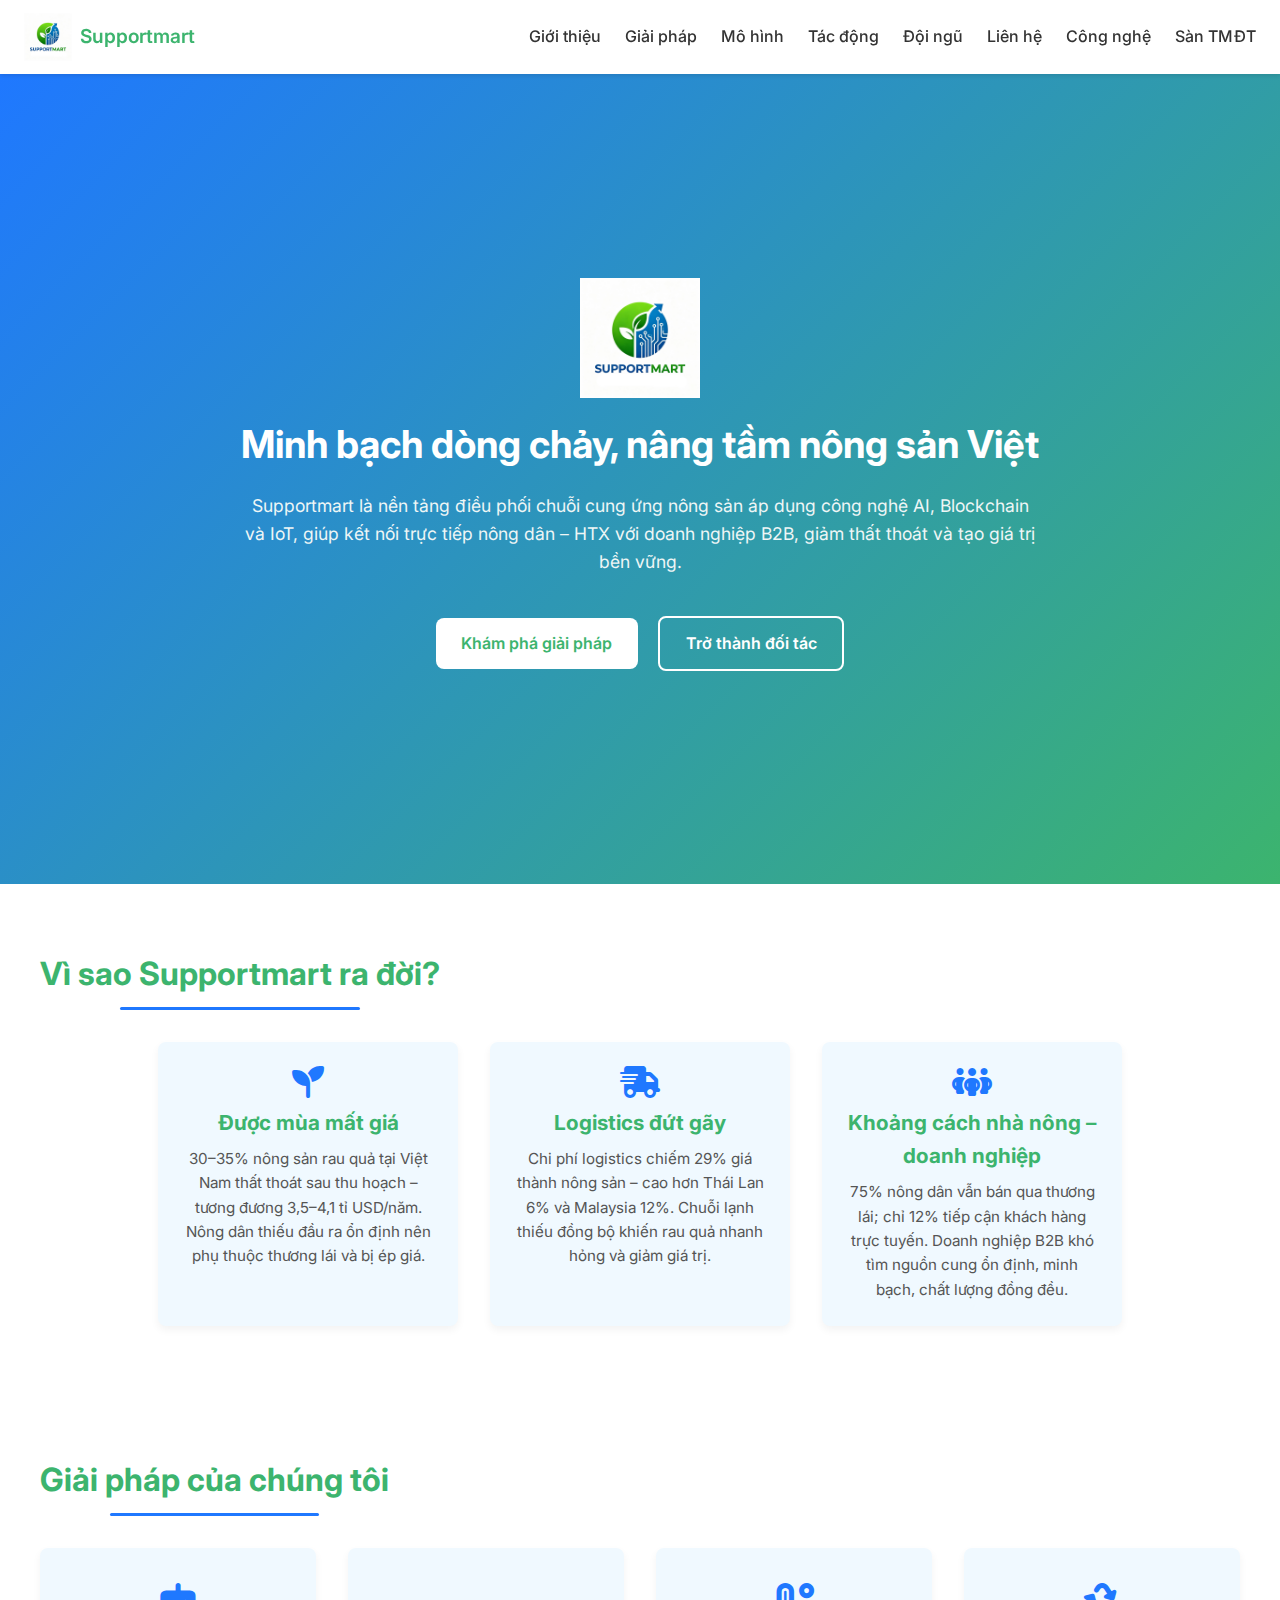
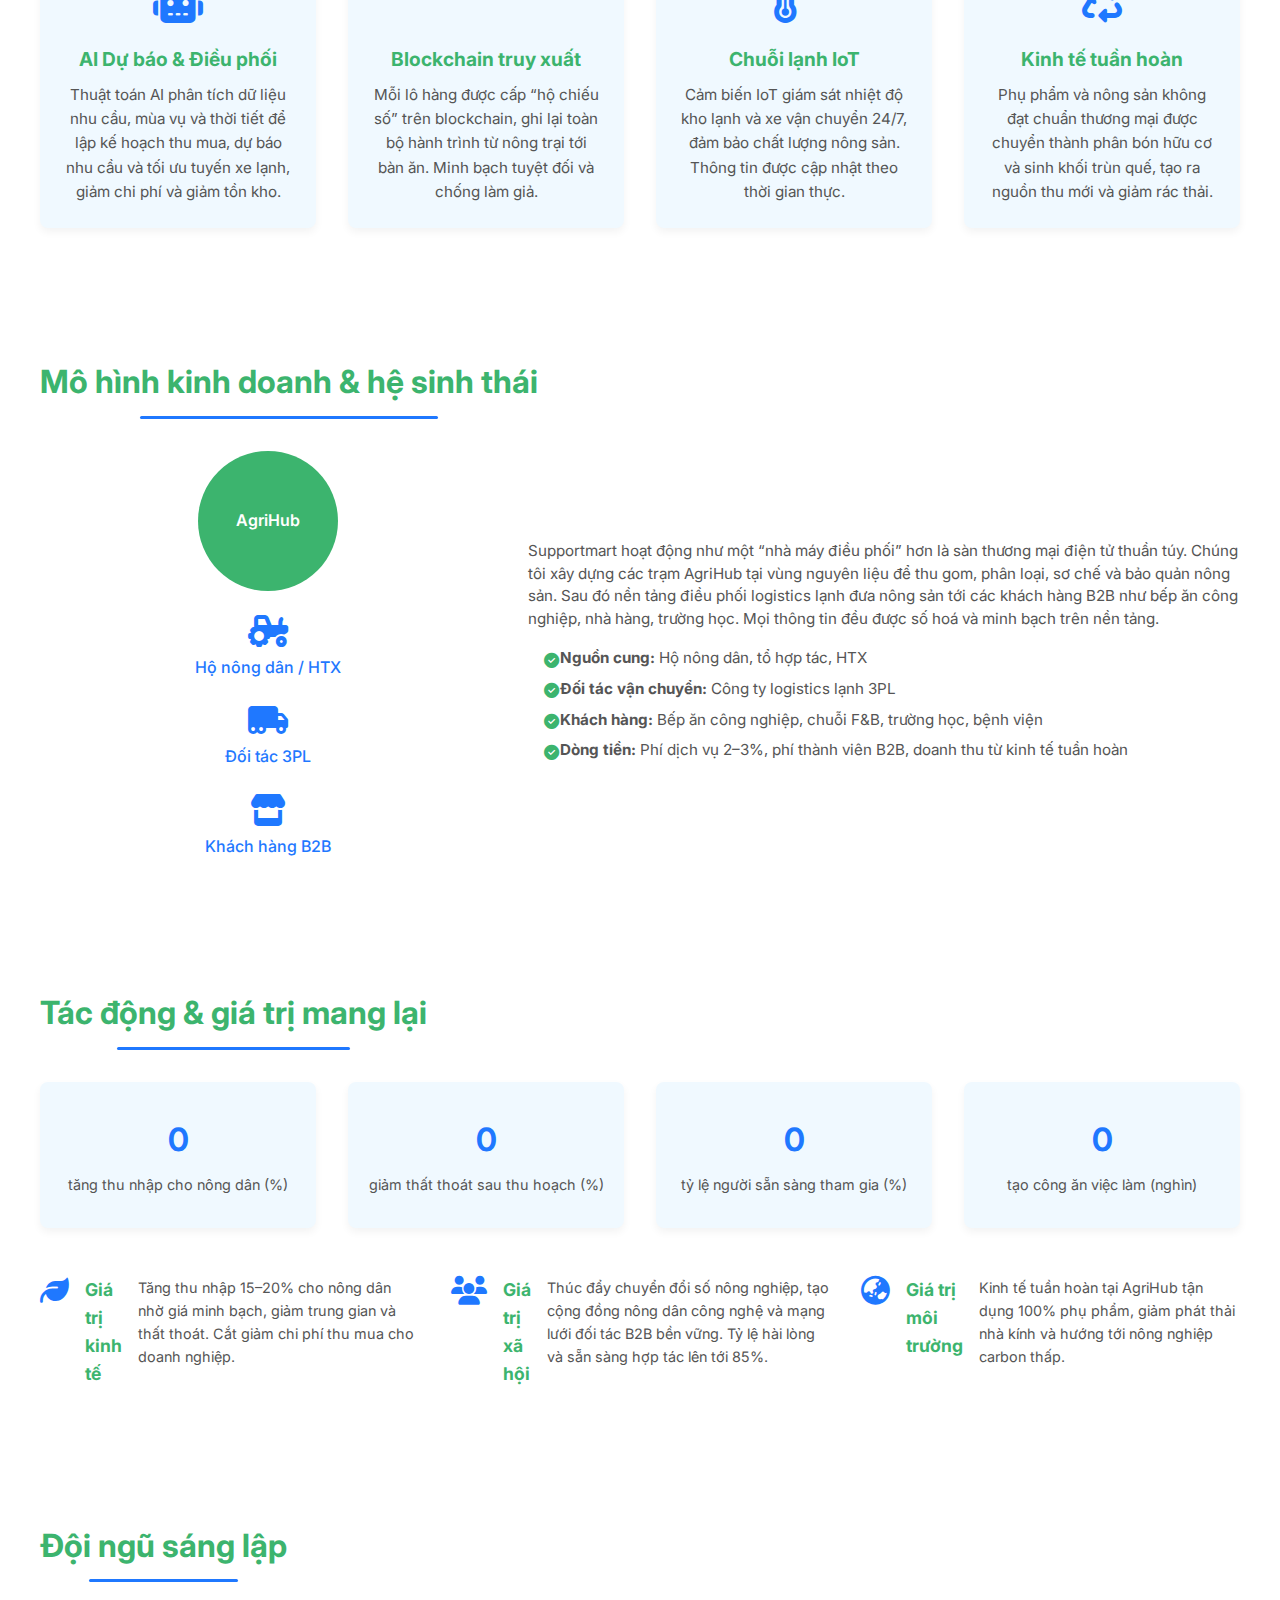
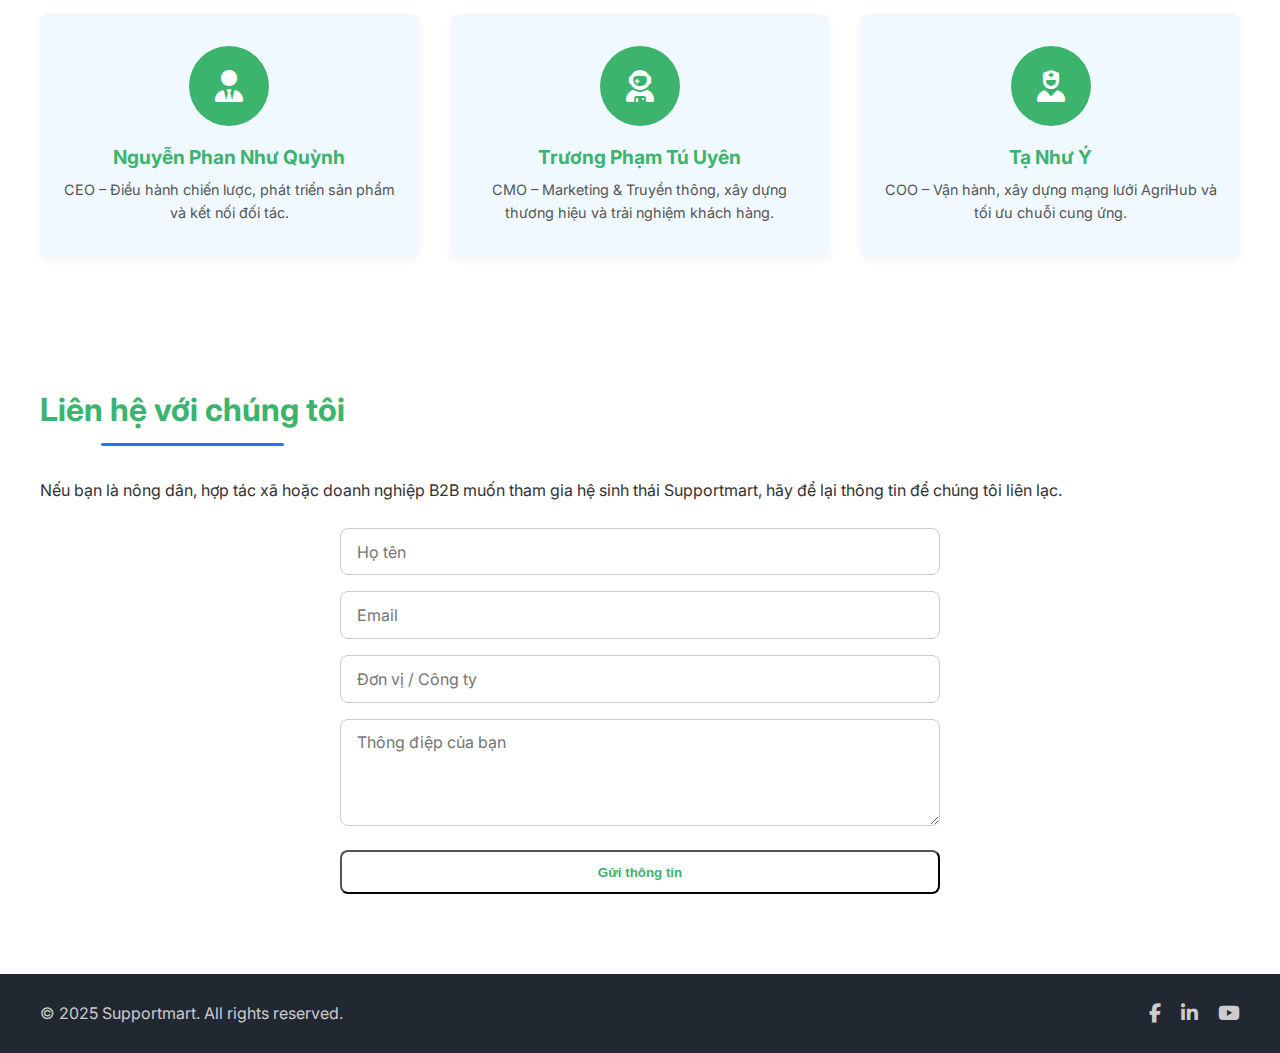
<file: index.html>
<!--
  Supportmart marketing website
  This single‑page site introduces the Supportmart project in Vietnamese, highlighting the
  problems it solves and the innovative solutions it offers to the agricultural supply chain.
  The design uses fresh greens and blues drawn from the project logo to evoke both nature and
  technology. A few simple JavaScript effects animate counters and provide a mobile friendly
  navigation menu.
-->
<!DOCTYPE html>
<html lang="vi">
<head>
  <meta charset="UTF-8">
  <meta name="viewport" content="width=device-width, initial-scale=1.0">
  <title>Supportmart – Chuỗi cung ứng nông sản thông minh</title>
  <!-- Google Fonts: Inter with Vietnamese subset for proper Unicode support -->
  <link href="https://fonts.googleapis.com/css2?family=Inter:wght@300;400;500;600;700&display=swap&subset=vietnamese" rel="stylesheet">
  <!-- Font Awesome for icons -->
  <link rel="stylesheet" href="https://cdnjs.cloudflare.com/ajax/libs/font-awesome/6.4.0/css/all.min.css">
  <!-- Main stylesheet -->
  <link rel="stylesheet" href="style.css">
</head>
<body>
  <!-- Navigation -->
  <header>
    <nav class="navbar">
      <div class="nav-brand">
        <a href="#home" class="nav-logo"><img src="logo.jpg" alt="Supportmart logo"></a>
        <span class="brand-name">Supportmart</span>
      </div>
      <ul class="nav-links">
        <li><a href="#about">Giới thiệu</a></li>
        <li><a href="#features">Giải pháp</a></li>
        <li><a href="#model">Mô hình</a></li>
        <li><a href="#impact">Tác động</a></li>
        <li><a href="#team">Đội ngũ</a></li>
        <li><a href="#contact">Liên hệ</a></li>
        <!-- Link to technology demo page -->
        <li><a href="technology.html">Công nghệ</a></li>
        <!-- Link to marketplace demo page -->
        <li><a href="marketplace.html">Sàn TMĐT</a></li>
      </ul>
      <button class="nav-toggle" aria-label="Mở menu" aria-expanded="false">
        <i class="fas fa-bars"></i>
      </button>
    </nav>
  </header>

  <!-- Hero Section -->
  <section id="home" class="hero">
    <div class="hero-content">
      <img class="hero-logo" src="logo.jpg" alt="Supportmart logo">
      <h1>Minh bạch dòng chảy, nâng tầm nông sản Việt</h1>
      <p>Supportmart là nền tảng điều phối chuỗi cung ứng nông sản áp dụng công nghệ AI, Blockchain và IoT, giúp kết nối trực tiếp nông dân – HTX với doanh nghiệp B2B, giảm thất thoát và tạo giá trị bền vững.</p>
      <div class="hero-actions">
        <a href="#features" class="btn btn-primary">Khám phá giải pháp</a>
        <a href="#contact" class="btn btn-secondary">Trở thành đối tác</a>
      </div>
    </div>
  </section>

  <!-- About Section -->
  <section id="about" class="about section">
    <div class="container">
      <h2 class="section-title">Vì sao Supportmart ra đời?</h2>
      <div class="about-grid">
        <div class="about-item">
          <i class="fa-solid fa-seedling fa-2x about-icon"></i>
          <h3>Được mùa mất giá</h3>
          <p>30–35% nông sản rau quả tại Việt Nam thất thoát sau thu hoạch – tương đương 3,5–4,1&nbsp;tỉ&nbsp;USD/năm. Nông dân thiếu đầu ra ổn định nên phụ thuộc thương lái và bị ép giá.</p>
        </div>
        <div class="about-item">
          <i class="fa-solid fa-truck-fast fa-2x about-icon"></i>
          <h3>Logistics đứt gãy</h3>
          <p>Chi phí logistics chiếm 29% giá thành nông sản – cao hơn Thái Lan 6% và Malaysia 12%. Chuỗi lạnh thiếu đồng bộ khiến rau quả nhanh hỏng và giảm giá trị.</p>
        </div>
        <div class="about-item">
          <i class="fa-solid fa-people-group fa-2x about-icon"></i>
          <h3>Khoảng cách nhà nông – doanh nghiệp</h3>
          <p>75% nông dân vẫn bán qua thương lái; chỉ 12% tiếp cận khách hàng trực tuyến. Doanh nghiệp B2B khó tìm nguồn cung ổn định, minh bạch, chất lượng đồng đều.</p>
        </div>
      </div>
    </div>
  </section>

  <!-- Features Section -->
  <section id="features" class="features section">
    <div class="container">
      <h2 class="section-title">Giải pháp của chúng tôi</h2>
      <div class="feature-grid">
        <div class="feature-card">
          <div class="feature-icon"><i class="fa-solid fa-robot"></i></div>
          <h3>AI Dự báo &amp; Điều phối</h3>
          <p>Thuật toán AI phân tích dữ liệu nhu cầu, mùa vụ và thời tiết để lập kế hoạch thu mua, dự báo nhu cầu và tối ưu tuyến xe lạnh, giảm chi phí và giảm tồn kho.</p>
        </div>
        <div class="feature-card">
          <div class="feature-icon"><i class="fa-solid fa-blockchain"></i></div>
          <h3>Blockchain truy xuất</h3>
          <p>Mỗi lô hàng được cấp “hộ chiếu số” trên blockchain, ghi lại toàn bộ hành trình từ nông trại tới bàn ăn. Minh bạch tuyệt đối và chống làm giả.</p>
        </div>
        <div class="feature-card">
          <div class="feature-icon"><i class="fa-solid fa-temperature-high"></i></div>
          <h3>Chuỗi lạnh IoT</h3>
          <p>Cảm biến IoT giám sát nhiệt độ kho lạnh và xe vận chuyển 24/7, đảm bảo chất lượng nông sản. Thông tin được cập nhật theo thời gian thực.</p>
        </div>
        <div class="feature-card">
          <div class="feature-icon"><i class="fa-solid fa-recycle"></i></div>
          <h3>Kinh tế tuần hoàn</h3>
          <p>Phụ phẩm và nông sản không đạt chuẩn thương mại được chuyển thành phân bón hữu cơ và sinh khối trùn quế, tạo ra nguồn thu mới và giảm rác thải.</p>
        </div>
      </div>
    </div>
  </section>

  <!-- Model Section -->
  <section id="model" class="model section">
    <div class="container">
      <h2 class="section-title">Mô hình kinh doanh &amp; hệ sinh thái</h2>
      <div class="model-content">
        <div class="model-diagram">
          <!-- Represent the hub‑and‑spoke model with simple boxes and arrows -->
          <div class="diagram-hub">AgriHub</div>
          <div class="diagram-spokes">
            <div class="diagram-spoke">
              <i class="fa-solid fa-tractor"></i>
              <span>Hộ nông dân / HTX</span>
            </div>
            <div class="diagram-spoke">
              <i class="fa-solid fa-truck-moving"></i>
              <span>Đối tác 3PL</span>
            </div>
            <div class="diagram-spoke">
              <i class="fa-solid fa-store"></i>
              <span>Khách hàng B2B</span>
            </div>
          </div>
        </div>
        <div class="model-text">
          <p>Supportmart hoạt động như một “nhà máy điều phối” hơn là sàn thương mại điện tử thuần túy. Chúng tôi xây dựng các trạm AgriHub tại vùng nguyên liệu để thu gom, phân loại, sơ chế và bảo quản nông sản. Sau đó nền tảng điều phối logistics lạnh đưa nông sản tới các khách hàng B2B như bếp ăn công nghiệp, nhà hàng, trường học. Mọi thông tin đều được số hoá và minh bạch trên nền tảng.</p>
          <ul>
            <li><strong>Nguồn cung:</strong> Hộ nông dân, tổ hợp tác, HTX</li>
            <li><strong>Đối tác vận chuyển:</strong> Công ty logistics lạnh 3PL</li>
            <li><strong>Khách hàng:</strong> Bếp ăn công nghiệp, chuỗi F&amp;B, trường học, bệnh viện</li>
            <li><strong>Dòng tiền:</strong> Phí dịch vụ 2–3%, phí thành viên B2B, doanh thu từ kinh tế tuần hoàn</li>
          </ul>
        </div>
      </div>
    </div>
  </section>

  <!-- Impact Section -->
  <section id="impact" class="impact section">
    <div class="container">
      <h2 class="section-title">Tác động &amp; giá trị mang lại</h2>
      <div class="impact-grid">
        <div class="impact-card">
          <h3 class="counter" data-target="20">0</h3>
          <p>tăng thu nhập cho nông dân (%)</p>
        </div>
        <div class="impact-card">
          <h3 class="counter" data-target="35">0</h3>
          <p>giảm thất thoát sau thu hoạch (%)</p>
        </div>
        <div class="impact-card">
          <h3 class="counter" data-target="90">0</h3>
          <p>tỷ lệ người sẵn sàng tham gia (%)</p>
        </div>
        <div class="impact-card">
          <h3 class="counter" data-target="10">0</h3>
          <p>tạo công ăn việc làm (nghìn)</p>
        </div>
      </div>
      <div class="impact-details">
        <div class="impact-item">
          <i class="fa-solid fa-leaf"></i>
          <h4>Giá trị kinh tế</h4>
          <p>Tăng thu nhập 15–20% cho nông dân nhờ giá minh bạch, giảm trung gian và thất thoát. Cắt giảm chi phí thu mua cho doanh nghiệp.</p>
        </div>
        <div class="impact-item">
          <i class="fa-solid fa-users"></i>
          <h4>Giá trị xã hội</h4>
          <p>Thúc đẩy chuyển đổi số nông nghiệp, tạo cộng đồng nông dân công nghệ và mạng lưới đối tác B2B bền vững. Tỷ lệ hài lòng và sẵn sàng hợp tác lên tới 85%.</p>
        </div>
        <div class="impact-item">
          <i class="fa-solid fa-earth-asia"></i>
          <h4>Giá trị môi trường</h4>
          <p>Kinh tế tuần hoàn tại AgriHub tận dụng 100% phụ phẩm, giảm phát thải nhà kính và hướng tới nông nghiệp carbon thấp.</p>
        </div>
      </div>
    </div>
  </section>

  <!-- Team Section -->
  <section id="team" class="team section">
    <div class="container">
      <h2 class="section-title">Đội ngũ sáng lập</h2>
      <div class="team-grid">
        <div class="team-member">
          <div class="avatar"><i class="fa-solid fa-user-tie"></i></div>
          <h4>Nguyễn Phan Như Quỳnh</h4>
          <p>CEO – Điều hành chiến lược, phát triển sản phẩm và kết nối đối tác.</p>
        </div>
        <div class="team-member">
          <div class="avatar"><i class="fa-solid fa-user-astronaut"></i></div>
          <h4>Trương Phạm Tú Uyên</h4>
          <p>CMO – Marketing &amp; Truyền thông, xây dựng thương hiệu và trải nghiệm khách hàng.</p>
        </div>
        <div class="team-member">
          <div class="avatar"><i class="fa-solid fa-user-nurse"></i></div>
          <h4>Tạ Như Ý</h4>
          <p>COO – Vận hành, xây dựng mạng lưới AgriHub và tối ưu chuỗi cung ứng.</p>
        </div>
      </div>
    </div>
  </section>

  <!-- Contact Section -->
  <section id="contact" class="contact section">
    <div class="container">
      <h2 class="section-title">Liên hệ với chúng tôi</h2>
      <p>Nếu bạn là nông dân, hợp tác xã hoặc doanh nghiệp B2B muốn tham gia hệ sinh thái Supportmart, hãy để lại thông tin để chúng tôi liên lạc.</p>
      <form id="contact-form" class="contact-form" onsubmit="return false;">
        <div class="form-group">
          <input type="text" id="name" name="name" placeholder="Họ tên" required>
        </div>
        <div class="form-group">
          <input type="email" id="email" name="email" placeholder="Email" required>
        </div>
        <div class="form-group">
          <input type="text" id="organisation" name="organisation" placeholder="Đơn vị / Công ty" required>
        </div>
        <div class="form-group">
          <textarea id="message" name="message" placeholder="Thông điệp của bạn" rows="4"></textarea>
        </div>
        <button type="submit" class="btn btn-primary form-submit">Gửi thông tin</button>
      </form>
      <div class="form-response" id="form-response"></div>
    </div>
  </section>

  <!-- Footer -->
  <footer class="footer">
    <div class="container footer-content">
      <p>&copy; 2025 Supportmart. All rights reserved.</p>
      <div class="socials">
        <a href="#" aria-label="Facebook"><i class="fab fa-facebook-f"></i></a>
        <a href="#" aria-label="LinkedIn"><i class="fab fa-linkedin-in"></i></a>
        <a href="#" aria-label="Youtube"><i class="fab fa-youtube"></i></a>
      </div>
    </div>
  </footer>

  <!-- Scripts -->
  <script src="script.js"></script>
</body>
</html>
</file>
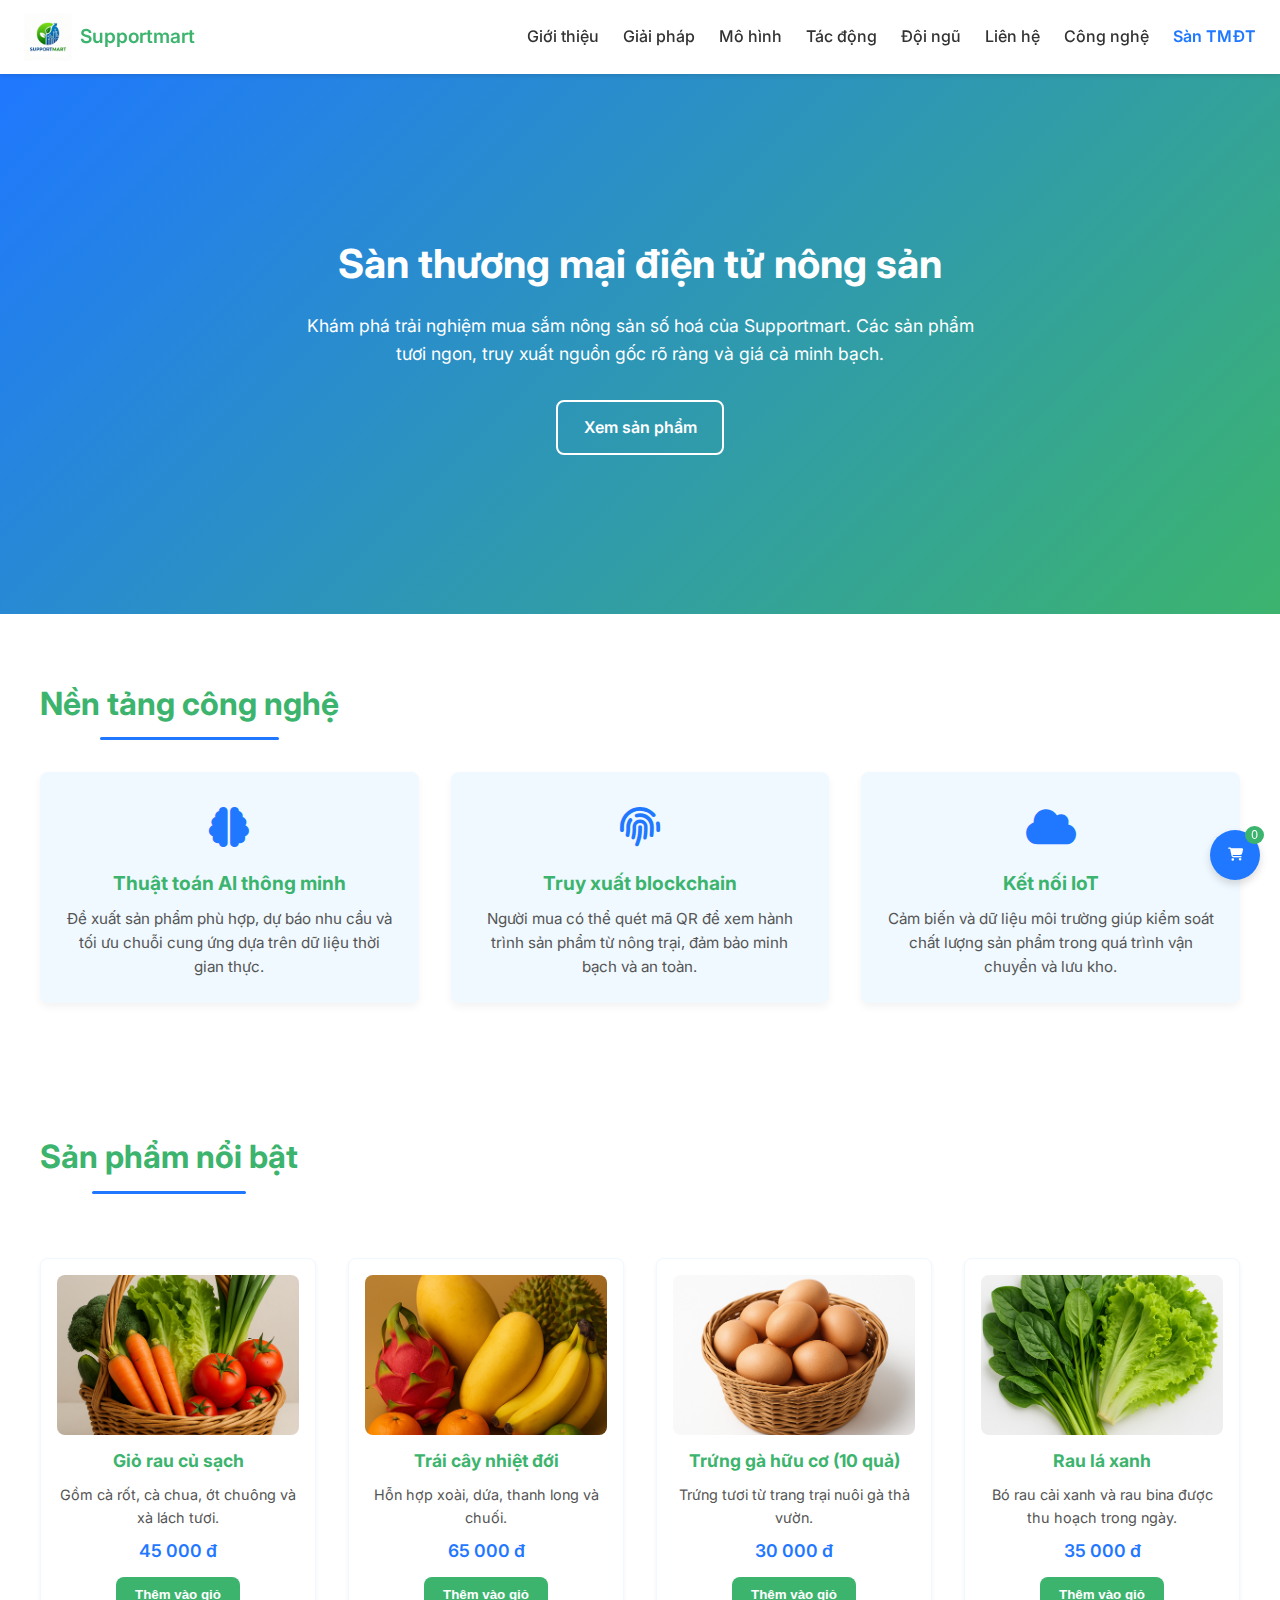
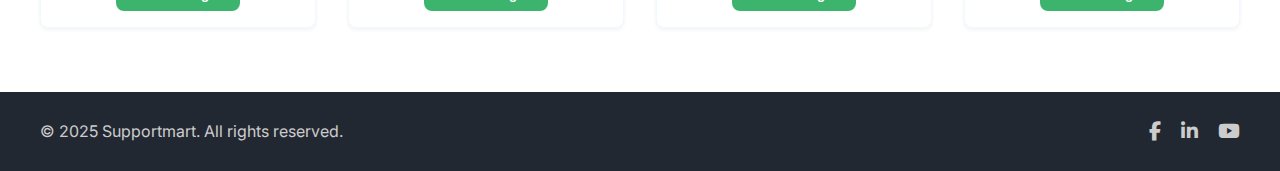
<file: marketplace.html>
<!DOCTYPE html>
<html lang="vi">
<head>
  <meta charset="UTF-8">
  <meta name="viewport" content="width=device-width, initial-scale=1.0">
  <title>Sàn TMĐT – Supportmart Marketplace</title>
  <!-- Google Fonts: Inter with Vietnamese subset for proper Unicode support -->
  <link href="https://fonts.googleapis.com/css2?family=Inter:wght@300;400;500;600;700&display=swap&subset=vietnamese" rel="stylesheet">
  <!-- Font Awesome for icons -->
  <link rel="stylesheet" href="https://cdnjs.cloudflare.com/ajax/libs/font-awesome/6.4.0/css/all.min.css">
  <!-- Main stylesheet -->
  <link rel="stylesheet" href="style.css">
</head>
<body>
  <!-- Navigation -->
  <header>
    <nav class="navbar">
      <div class="nav-brand">
        <a href="index.html" class="nav-logo"><img src="logo.jpg" alt="Supportmart logo"></a>
        <span class="brand-name">Supportmart</span>
      </div>
      <ul class="nav-links">
        <li><a href="index.html#about">Giới thiệu</a></li>
        <li><a href="index.html#features">Giải pháp</a></li>
        <li><a href="index.html#model">Mô hình</a></li>
        <li><a href="index.html#impact">Tác động</a></li>
        <li><a href="index.html#team">Đội ngũ</a></li>
        <li><a href="index.html#contact">Liên hệ</a></li>
        <!-- Link to technology page -->
        <li><a href="technology.html">Công nghệ</a></li>
        <!-- Active link to marketplace page -->
        <li><a href="marketplace.html" class="active">Sàn TMĐT</a></li>
      </ul>
      <button class="nav-toggle" aria-label="Mở menu" aria-expanded="false">
        <i class="fas fa-bars"></i>
      </button>
    </nav>
  </header>

  <!-- Marketplace Hero -->
  <section class="market-hero">
    <div>
      <h1>Sàn thương mại điện tử nông sản</h1>
      <p>Khám phá trải nghiệm mua sắm nông sản số hoá của Supportmart. Các sản phẩm tươi ngon, truy xuất nguồn gốc rõ ràng và giá cả minh bạch.</p>
      <a href="#products" class="btn btn-secondary">Xem sản phẩm</a>
    </div>
  </section>

  <!-- Tech platform description -->
  <section class="section">
    <div class="container">
      <h2 class="section-title">Nền tảng công nghệ</h2>
      <div class="feature-grid">
        <div class="feature-card">
          <div class="feature-icon"><i class="fa-solid fa-brain"></i></div>
          <h3>Thuật toán AI thông minh</h3>
          <p>Đề xuất sản phẩm phù hợp, dự báo nhu cầu và tối ưu chuỗi cung ứng dựa trên dữ liệu thời gian thực.</p>
        </div>
        <div class="feature-card">
          <div class="feature-icon"><i class="fa-solid fa-fingerprint"></i></div>
          <h3>Truy xuất blockchain</h3>
          <p>Người mua có thể quét mã QR để xem hành trình sản phẩm từ nông trại, đảm bảo minh bạch và an toàn.</p>
        </div>
        <div class="feature-card">
          <div class="feature-icon"><i class="fa-solid fa-cloud"></i></div>
          <h3>Kết nối IoT</h3>
          <p>Cảm biến và dữ liệu môi trường giúp kiểm soát chất lượng sản phẩm trong quá trình vận chuyển và lưu kho.</p>
        </div>
      </div>
    </div>
  </section>

  <!-- Product section -->
  <section id="products" class="product-section">
    <div class="container">
      <h2 class="section-title">Sản phẩm nổi bật</h2>
      <div class="product-grid">
        <!-- Product 1 -->
        <div class="product-card" data-id="1" data-name="Giỏ rau củ sạch" data-price="45000">
          <img src="veg.png" alt="Rau củ sạch">
          <h3>Giỏ rau củ sạch</h3>
          <p>Gồm cà rốt, cà chua, ớt chuông và xà lách tươi.</p>
          <div class="price">45&nbsp;000&nbsp;đ</div>
          <button class="add-to-cart">Thêm vào giỏ</button>
        </div>
        <!-- Product 2 -->
        <div class="product-card" data-id="2" data-name="Trái cây nhiệt đới" data-price="65000">
          <img src="fruit.png" alt="Trái cây nhiệt đới">
          <h3>Trái cây nhiệt đới</h3>
          <p>Hỗn hợp xoài, dứa, thanh long và chuối.</p>
          <div class="price">65&nbsp;000&nbsp;đ</div>
          <button class="add-to-cart">Thêm vào giỏ</button>
        </div>
        <!-- Product 3 -->
        <div class="product-card" data-id="3" data-name="Trứng gà hữu cơ" data-price="30000">
          <img src="eggs2.png" alt="Trứng gà hữu cơ">
          <h3>Trứng gà hữu cơ (10 quả)</h3>
          <p>Trứng tươi từ trang trại nuôi gà thả vườn.</p>
          <div class="price">30&nbsp;000&nbsp;đ</div>
          <button class="add-to-cart">Thêm vào giỏ</button>
        </div>
        <!-- Product 4 -->
        <div class="product-card" data-id="4" data-name="Rau lá xanh" data-price="35000">
          <img src="greens2.png" alt="Rau lá xanh">
          <h3>Rau lá xanh</h3>
          <p>Bó rau cải xanh và rau bina được thu hoạch trong ngày.</p>
          <div class="price">35&nbsp;000&nbsp;đ</div>
          <button class="add-to-cart">Thêm vào giỏ</button>
        </div>
      </div>
    </div>
  </section>

  <!-- Cart overlay -->
  <div class="cart">
    <button class="cart-toggle" aria-label="Mở giỏ hàng">
      <i class="fa-solid fa-shopping-cart"></i>
      <span class="cart-count">0</span>
    </button>
    <div class="cart-panel">
      <h3>Giỏ hàng</h3>
      <div class="cart-items"></div>
      <div class="cart-total">Tổng: 0&nbsp;đ</div>
      <button class="btn btn-primary checkout-btn">Thanh toán</button>
    </div>
  </div>

  <!-- Footer -->
  <footer class="footer">
    <div class="container footer-content">
      <p>&copy; 2025 Supportmart. All rights reserved.</p>
      <div class="socials">
        <a href="#" aria-label="Facebook"><i class="fab fa-facebook-f"></i></a>
        <a href="#" aria-label="LinkedIn"><i class="fab fa-linkedin-in"></i></a>
        <a href="#" aria-label="Youtube"><i class="fab fa-youtube"></i></a>
      </div>
    </div>
  </footer>

  <script src="script.js"></script>
</body>
</html>
</file>
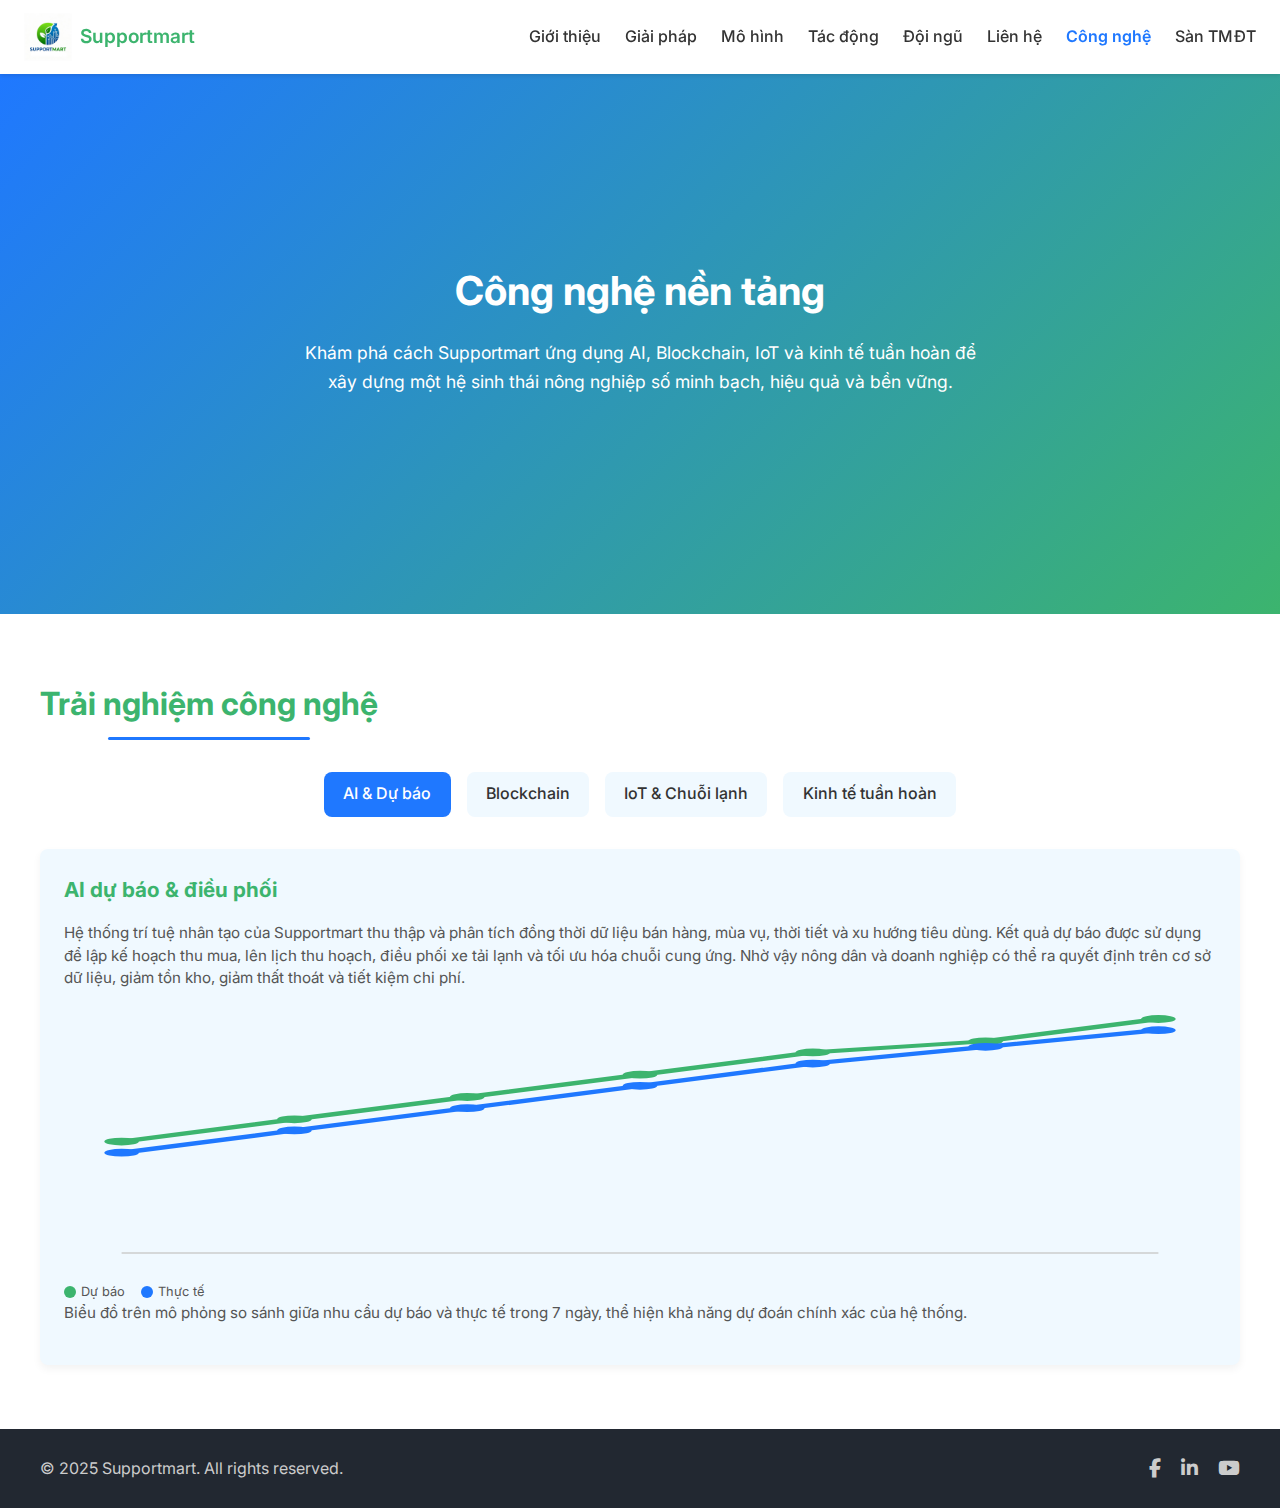
<file: technology.html>
<!--
  Supportmart technology showcase page
  This page illustrates the underlying technologies powering the Supportmart platform.
  It features an interactive tabbed interface that demonstrates AI forecasting, blockchain
  traceability, IoT monitoring of the cold chain, and the circular economy model.
-->
<!DOCTYPE html>
<html lang="vi">
<head>
  <meta charset="UTF-8">
  <meta name="viewport" content="width=device-width, initial-scale=1.0">
  <title>Công nghệ – Supportmart</title>
  <!-- Google Fonts: Inter with Vietnamese subset for proper Unicode support -->
  <link href="https://fonts.googleapis.com/css2?family=Inter:wght@300;400;500;600;700&display=swap&subset=vietnamese" rel="stylesheet">
  <!-- Font Awesome for icons -->
  <link rel="stylesheet" href="https://cdnjs.cloudflare.com/ajax/libs/font-awesome/6.4.0/css/all.min.css">
  <!-- Main stylesheet -->
  <link rel="stylesheet" href="style.css">
</head>
<body>
  <!-- Navigation -->
  <header>
    <nav class="navbar">
      <div class="nav-brand">
        <a href="index.html#home" class="nav-logo"><img src="logo.jpg" alt="Supportmart logo"></a>
        <span class="brand-name">Supportmart</span>
      </div>
      <ul class="nav-links">
        <li><a href="index.html#about">Giới thiệu</a></li>
        <li><a href="index.html#features">Giải pháp</a></li>
        <li><a href="index.html#model">Mô hình</a></li>
        <li><a href="index.html#impact">Tác động</a></li>
        <li><a href="index.html#team">Đội ngũ</a></li>
        <li><a href="index.html#contact">Liên hệ</a></li>
        <li><a href="technology.html" class="active">Công nghệ</a></li>
        <li><a href="marketplace.html">Sàn TMĐT</a></li>
      </ul>
      <button class="nav-toggle" aria-label="Mở menu" aria-expanded="false">
        <i class="fas fa-bars"></i>
      </button>
    </nav>
  </header>

  <!-- Hero section for technology page -->
  <section class="tech-hero">
    <div>
      <h1>Công nghệ nền tảng</h1>
      <p>Khám phá cách Supportmart ứng dụng AI, Blockchain, IoT và kinh tế tuần hoàn để xây dựng một hệ sinh thái nông nghiệp số minh bạch, hiệu quả và bền vững.</p>
    </div>
  </section>

  <!-- Technology content with tabs -->
  <section class="section">
    <div class="container">
      <h2 class="section-title">Trải nghiệm công nghệ</h2>
      <!-- Tab navigation -->
      <ul class="tech-tabs">
        <li class="tech-tab active" data-tab="ai">AI &amp; Dự báo</li>
        <li class="tech-tab" data-tab="blockchain">Blockchain</li>
        <li class="tech-tab" data-tab="iot">IoT &amp; Chuỗi lạnh</li>
        <li class="tech-tab" data-tab="circular">Kinh tế tuần hoàn</li>
      </ul>
      <!-- Tab content panels -->
      <div class="tech-content">
        <!-- AI tab -->
        <div id="ai" class="tab-pane active">
          <div class="tech-panel">
            <h3>AI dự báo &amp; điều phối</h3>
            <p>Hệ thống trí tuệ nhân tạo của Supportmart thu thập và phân tích đồng thời dữ liệu bán hàng, mùa vụ, thời tiết và xu&nbsp;hướng tiêu dùng. Kết quả dự báo được sử dụng để lập kế hoạch thu mua, lên lịch thu hoạch, điều&nbsp;phối xe tải lạnh và tối ưu hóa chuỗi cung ứng. Nhờ vậy nông dân và doanh nghiệp có thể ra quyết định trên cơ sở dữ&nbsp;liệu, giảm tồn kho, giảm thất thoát và tiết kiệm chi phí.</p>
            <!-- SVG-based line chart for AI demo; drawn dynamically via script.js -->
            <svg id="aiChart" viewBox="0 0 100 100" preserveAspectRatio="none" style="width:100%; height:260px;"></svg>
            <!-- Legend for the line chart -->
            <div class="chart-legend">
              <span class="legend-item"><span class="legend-color legend-forecast"></span> Dự báo</span>
              <span class="legend-item"><span class="legend-color legend-actual"></span> Thực tế</span>
            </div>
            <p>Biểu đồ trên mô phỏng so sánh giữa nhu cầu dự báo và thực tế trong 7&nbsp;ngày, thể hiện khả năng dự đoán chính xác của hệ&nbsp;thống.</p>
          </div>
        </div>
        <!-- Blockchain tab -->
        <div id="blockchain" class="tab-pane">
          <div class="tech-panel">
            <h3>Truy xuất bất biến bằng Blockchain</h3>
            <p>Mỗi lô hàng nông sản được gắn một "hộ chiếu số" trên nền tảng sổ cái phân tán (Distributed&nbsp;Ledger&nbsp;Technology). Mọi thông tin về thu hoạch, phân loại, sơ chế, vận chuyển và giao hàng đều được ghi lại từng khối (block) và liên kết với nhau. Dữ liệu bất biến này không thể bị sửa đổi, giúp truy xuất nguồn gốc minh bạch và tạo niềm tin vững chắc cho người mua.</p>
            <div class="blockchain-list">
              <div class="block">
                <h4>Block 1: Thu hoạch</h4>
                <p><strong>Thời gian:</strong> 15/10/2025&nbsp;08:00</p>
                <p><strong>Địa điểm:</strong> Đà Lạt</p>
                <p><strong>Thực hiện:</strong> Nông dân&nbsp;A</p>
              </div>
              <div class="block">
                <h4>Block 2: Phân loại</h4>
                <p><strong>Thời gian:</strong> 15/10/2025&nbsp;09:30</p>
                <p><strong>Địa điểm:</strong> AgriHub&nbsp;Đà&nbsp;Lạt</p>
                <p><strong>Thực hiện:</strong> Nhân viên&nbsp;AgriHub</p>
              </div>
              <div class="block">
                <h4>Block 3: Sơ chế &amp; Đóng gói</h4>
                <p><strong>Thời gian:</strong> 15/10/2025&nbsp;10:00</p>
                <p><strong>Địa điểm:</strong> AgriHub&nbsp;Đà&nbsp;Lạt</p>
                <p><strong>Thực hiện:</strong> Nhân viên&nbsp;AgriHub</p>
              </div>
              <div class="block">
                <h4>Block 4: Vận chuyển</h4>
                <p><strong>Thời gian:</strong> 15/10/2025&nbsp;16:00</p>
                <p><strong>Địa điểm:</strong> Tuyến&nbsp;Đà&nbsp;Lạt&nbsp;–&nbsp;Bình&nbsp;Dương</p>
                <p><strong>Đơn vị:</strong> Đối tác&nbsp;3PL</p>
              </div>
              <div class="block">
                <h4>Block 5: Giao hàng</h4>
                <p><strong>Thời gian:</strong> 15/10/2025&nbsp;20:00</p>
                <p><strong>Địa điểm:</strong> KCN&nbsp;Bình&nbsp;Dương</p>
                <p><strong>Người nhận:</strong> Bếp&nbsp;ăn&nbsp;Công&nbsp;ty&nbsp;X</p>
              </div>
            </div>
          </div>
        </div>
        <!-- IoT tab -->
        <div id="iot" class="tab-pane">
          <div class="tech-panel">
            <h3>Giám sát chuỗi lạnh IoT</h3>
            <p>Các cảm biến IoT được hiệu chuẩn đặt trong kho lạnh và trên xe vận chuyển giám sát 24/7 nhiệt&nbsp;độ, độ&nbsp;ẩm và các thông số môi trường quan trọng. Dữ liệu được cập nhật theo thời gian thực về trung tâm điều hành để cảnh báo kịp thời và điều chỉnh khi có biến động, đảm bảo nông sản luôn trong điều kiện tối ưu.</p>
            <div class="sensor-grid">
              <div class="sensor-card">
                <i class="fa-solid fa-temperature-low"></i>
                <h4>Kho lạnh – Nhiệt độ</h4>
                <div class="sensor-value" id="sensor1">4°C</div>
              </div>
              <div class="sensor-card">
                <i class="fa-solid fa-tint"></i>
                <h4>Kho lạnh – Độ ẩm</h4>
                <div class="sensor-value" id="sensor2">85%</div>
              </div>
              <div class="sensor-card">
                <i class="fa-solid fa-temperature-arrow-down"></i>
                <h4>Xe tải – Nhiệt độ</h4>
                <div class="sensor-value" id="sensor3">2°C</div>
              </div>
              <div class="sensor-card">
                <i class="fa-solid fa-droplet"></i>
                <h4>Xe tải – Độ ẩm</h4>
                <div class="sensor-value" id="sensor4">78%</div>
              </div>
            </div>
          </div>
        </div>
        <!-- Circular economy tab -->
        <div id="circular" class="tab-pane">
          <div class="tech-panel">
            <h3>Kinh tế tuần hoàn</h3>
            <p>Bên cạnh việc cung ứng nông sản chất lượng, Supportmart vận hành mô hình kinh tế tuần hoàn ngay tại AgriHub. Những sản phẩm không đạt chuẩn thương mại và phụ&nbsp;phẩm nông&nbsp;nghiệp được tận dụng làm thức ăn cho trùn quế. Sinh khối và phân trùn thu được được chế biến thành phân bón hữu cơ quay trở lại đồng&nbsp;ruộng, khép kín vòng tuần hoàn, giảm phát thải rác hữu cơ và tạo thêm dòng doanh thu.</p>
            <div class="circular-steps">
              <div class="circular-item">
                <i class="fa-solid fa-carrot"></i>
                <p>Nông sản loại&nbsp;C và phụ phẩm được gom về AgriHub</p>
              </div>
              <div class="circular-item">
                <i class="fa-solid fa-worm"></i>
                <p>Phụ phẩm làm thức ăn cho trùn quế, tạo ra sinh khối và phân trùn</p>
              </div>
              <div class="circular-item">
                <i class="fa-solid fa-seedling"></i>
                <p>Phân bón hữu cơ được cung cấp lại cho nông dân, khép kín vòng tuần hoàn</p>
              </div>
            </div>
          </div>
        </div>
      </div>
    </div>
  </section>

  <!-- Footer -->
  <footer class="footer">
    <div class="container footer-content">
      <p>&copy; 2025 Supportmart. All rights reserved.</p>
      <div class="socials">
        <a href="#" aria-label="Facebook"><i class="fab fa-facebook-f"></i></a>
        <a href="#" aria-label="LinkedIn"><i class="fab fa-linkedin-in"></i></a>
        <a href="#" aria-label="Youtube"><i class="fab fa-youtube"></i></a>
      </div>
    </div>
  </footer>

  <!-- Scripts -->
  <script src="script.js"></script>
</body>
</html>
</file>
<file: style.css>
/* Root variables for colours and spacing */
:root {
  --primary: #3cb46e; /* green representing agriculture */
  --secondary: #1f78ff; /* blue representing technology */
  --accent: #f0f9ff; /* light background for cards */
  --dark: #222831;
  --light: #ffffff;
  --text-dark: #333333;
  --text-light: #555555;
  --radius: 8px;
  --transition: 0.3s ease;
}

/* Global styles */
* {
  margin: 0;
  padding: 0;
  box-sizing: border-box;
}

html {
  scroll-behavior: smooth;
}

body {
  /* Use Inter font for better Vietnamese support */
  font-family: 'Inter', sans-serif;
  color: var(--text-dark);
  line-height: 1.6;
  background-color: var(--light);
}

a {
  color: inherit;
  text-decoration: none;
}

img {
  max-width: 100%;
  display: block;
}

/* Navigation bar */
.navbar {
  display: flex;
  align-items: center;
  justify-content: space-between;
  padding: 0.8rem 1.5rem;
  background-color: var(--light);
  box-shadow: 0 2px 4px rgba(0, 0, 0, 0.1);
  position: sticky;
  top: 0;
  z-index: 100;
}

.nav-brand {
  display: flex;
  align-items: center;
  gap: 0.5rem;
  font-weight: 600;
  font-size: 1.2rem;
  color: var(--primary);
}

.nav-logo img {
  height: 48px;
}

.brand-name {
  color: var(--primary);
}

.nav-links {
  list-style: none;
  display: flex;
  align-items: center;
  gap: 1.5rem;
}

.nav-links li a {
  font-weight: 500;
  color: var(--text-dark);
  transition: color var(--transition);
}

.nav-links li a:hover {
  color: var(--primary);
}

/* Active nav link */
.nav-links li a.active {
  color: var(--secondary);
  font-weight: 600;
}

.nav-toggle {
  display: none;
  background: none;
  border: none;
  font-size: 1.5rem;
  color: var(--primary);
  cursor: pointer;
}

/* Hero section */
.hero {
  min-height: 90vh;
  display: flex;
  align-items: center;
  justify-content: center;
  text-align: center;
  padding: 3rem 1.5rem;
  background: linear-gradient(135deg, var(--secondary) 0%, var(--primary) 100%);
  color: var(--light);
}

.hero-content {
  max-width: 800px;
}

.hero-logo {
  width: 120px;
  margin: 0 auto 1rem;
}

.hero h1 {
  font-size: 2.4rem;
  font-weight: 700;
  margin-bottom: 1rem;
}

.hero p {
  font-size: 1.1rem;
  margin-bottom: 2rem;
  color: #eef6f6;
}

.hero-actions .btn {
  margin: 0.5rem;
}

/* Buttons */
.btn {
  display: inline-block;
  padding: 0.8rem 1.6rem;
  border-radius: var(--radius);
  font-weight: 600;
  cursor: pointer;
  transition: background var(--transition), color var(--transition), transform var(--transition);
}

.btn-primary {
  background-color: var(--light);
  color: var(--primary);
}

.btn-primary:hover {
  background-color: var(--accent);
  transform: translateY(-2px);
}

.btn-secondary {
  background-color: transparent;
  border: 2px solid var(--light);
  color: var(--light);
}

.btn-secondary:hover {
  background-color: var(--light);
  color: var(--primary);
}

/* Generic section */
.section {
  padding: 4rem 1.5rem;
}

.section-title {
  text-align: center;
  font-size: 2rem;
  font-weight: 700;
  margin-bottom: 2rem;
  position: relative;
  display: inline-block;
  color: var(--primary);
}

.section-title::after {
  content: '';
  display: block;
  width: 60%;
  height: 3px;
  background-color: var(--secondary);
  margin: 0.5rem auto 0;
  border-radius: 2px;
}

/* Marketplace hero section */
.market-hero {
  min-height: 60vh;
  display: flex;
  align-items: center;
  justify-content: center;
  text-align: center;
  padding: 4rem 1.5rem;
  background: linear-gradient(135deg, var(--secondary), var(--primary));
  color: var(--light);
}

.market-hero h1 {
  font-size: 2.5rem;
  margin-bottom: 1rem;
}

.market-hero p {
  font-size: 1.1rem;
  margin-bottom: 2rem;
  max-width: 700px;
  margin-left: auto;
  margin-right: auto;
}

/* Product grid */
.product-section {
  padding: 4rem 1.5rem;
}

.product-grid {
  display: grid;
  grid-template-columns: repeat(auto-fit, minmax(220px, 1fr));
  gap: 2rem;
  margin-top: 2rem;
}

.product-card {
  background-color: #fff;
  border: 1px solid var(--accent);
  border-radius: var(--radius);
  box-shadow: 0 2px 4px rgba(0, 0, 0, 0.05);
  padding: 1rem;
  text-align: center;
  transition: transform var(--transition), box-shadow var(--transition);
}

.product-card:hover {
  transform: translateY(-4px);
  box-shadow: 0 8px 16px rgba(0, 0, 0, 0.1);
}

.product-card img {
  width: 100%;
  height: 160px;
  object-fit: cover;
  border-radius: var(--radius);
  margin-bottom: 0.75rem;
}

.product-card h3 {
  font-size: 1.1rem;
  margin-bottom: 0.5rem;
  color: var(--primary);
}

.product-card p {
  font-size: 0.9rem;
  color: var(--text-light);
  margin-bottom: 0.5rem;
}

.product-card .price {
  font-size: 1.1rem;
  font-weight: 600;
  color: var(--secondary);
  margin-bottom: 0.75rem;
}

.product-card .add-to-cart {
  display: inline-block;
  background-color: var(--primary);
  color: #fff;
  padding: 0.6rem 1.2rem;
  border: none;
  border-radius: var(--radius);
  font-weight: 600;
  cursor: pointer;
  transition: background var(--transition), transform var(--transition);
}

.product-card .add-to-cart:hover {
  background-color: var(--secondary);
  transform: translateY(-2px);
}

/* Cart floating button */
.cart {
  position: fixed;
  bottom: 20px;
  right: 20px;
  z-index: 200;
}

.cart-toggle {
  background-color: var(--secondary);
  border: none;
  color: #fff;
  width: 50px;
  height: 50px;
  border-radius: 50%;
  display: flex;
  align-items: center;
  justify-content: center;
  cursor: pointer;
  box-shadow: 0 4px 8px rgba(0, 0, 0, 0.15);
  position: relative;
}

.cart-count {
  position: absolute;
  top: -4px;
  right: -4px;
  background-color: var(--primary);
  color: #fff;
  font-size: 0.75rem;
  padding: 2px 6px;
  border-radius: 50%;
}

.cart-panel {
  position: absolute;
  bottom: 60px;
  right: 0;
  width: 300px;
  background-color: #fff;
  border-radius: var(--radius);
  box-shadow: 0 4px 12px rgba(0, 0, 0, 0.2);
  padding: 1rem;
  display: none;
}

.cart-panel.active {
  display: block;
}

.cart-panel h3 {
  margin-top: 0;
  margin-bottom: 0.5rem;
  color: var(--primary);
  font-size: 1.2rem;
}

.cart-items {
  max-height: 200px;
  overflow-y: auto;
  margin-bottom: 0.75rem;
}

.cart-item {
  display: flex;
  justify-content: space-between;
  align-items: center;
  margin-bottom: 0.5rem;
  font-size: 0.9rem;
}

.cart-total {
  font-weight: 600;
  margin-bottom: 0.75rem;
  font-size: 1rem;
}

.checkout-btn {
  width: 100%;
}

.container {
  max-width: 1200px;
  margin: 0 auto;
}

/* About section */
.about-grid {
  display: flex;
  flex-wrap: wrap;
  justify-content: center;
  gap: 2rem;
}

.about-item {
  background-color: var(--accent);
  border-radius: var(--radius);
  padding: 1.5rem;
  width: 300px;
  text-align: center;
  box-shadow: 0 4px 8px rgba(0, 0, 0, 0.05);
  transition: transform var(--transition), box-shadow var(--transition);
}

.about-item:hover {
  transform: translateY(-6px);
  box-shadow: 0 8px 16px rgba(0, 0, 0, 0.1);
}

.about-icon {
  color: var(--secondary);
  margin-bottom: 0.5rem;
}

.about-item h3 {
  font-size: 1.3rem;
  margin-bottom: 0.5rem;
  color: var(--primary);
}

.about-item p {
  font-size: 0.95rem;
  color: var(--text-light);
}

/* Features section */
.feature-grid {
  display: grid;
  grid-template-columns: repeat(auto-fit, minmax(260px, 1fr));
  gap: 2rem;
}

.feature-card {
  background-color: var(--accent);
  border-radius: var(--radius);
  padding: 1.5rem;
  text-align: center;
  box-shadow: 0 4px 8px rgba(0, 0, 0, 0.05);
  transition: transform var(--transition), box-shadow var(--transition);
}

.feature-card:hover {
  transform: translateY(-6px);
  box-shadow: 0 8px 16px rgba(0, 0, 0, 0.1);
}

.feature-icon {
  font-size: 2.5rem;
  color: var(--secondary);
  margin-bottom: 0.5rem;
}

.feature-card h3 {
  font-size: 1.2rem;
  margin-bottom: 0.5rem;
  color: var(--primary);
}

.feature-card p {
  font-size: 0.95rem;
  color: var(--text-light);
}

/* Model section */
.model-content {
  display: flex;
  flex-wrap: wrap;
  gap: 2rem;
  align-items: center;
}

.model-diagram {
  flex: 1 1 300px;
  text-align: center;
  position: relative;
  min-height: 250px;
}

.diagram-hub {
  width: 140px;
  height: 140px;
  background-color: var(--primary);
  color: #fff;
  border-radius: 50%;
  display: flex;
  align-items: center;
  justify-content: center;
  margin: 0 auto;
  font-weight: 600;
  position: relative;
  z-index: 1;
}

.diagram-spokes {
  margin-top: 1.5rem;
  display: flex;
  flex-direction: column;
  align-items: center;
  gap: 1.5rem;
}

.diagram-spoke {
  display: flex;
  flex-direction: column;
  align-items: center;
  color: var(--secondary);
  font-weight: 500;
}

.diagram-spoke i {
  font-size: 2rem;
  margin-bottom: 0.5rem;
}

.model-text {
  flex: 2 1 400px;
  font-size: 0.95rem;
  color: var(--text-light);
  line-height: 1.5;
}

.model-text p {
  margin-bottom: 1rem;
}

.model-text ul {
  list-style: none;
  padding-left: 1rem;
}

.model-text li {
  margin-bottom: 0.5rem;
  position: relative;
  padding-left: 1rem;
}

.model-text li::before {
  content: '\f058';
  font-family: 'Font Awesome 6 Free';
  font-weight: 900;
  color: var(--primary);
  position: absolute;
  left: 0;
  top: 0.1rem;
}

/* Impact section */
.impact-grid {
  display: grid;
  grid-template-columns: repeat(auto-fit, minmax(160px, 1fr));
  gap: 2rem;
  margin-bottom: 3rem;
}

.impact-card {
  background-color: var(--accent);
  border-radius: var(--radius);
  padding: 2rem 1rem;
  text-align: center;
  box-shadow: 0 4px 8px rgba(0, 0, 0, 0.05);
  transition: transform var(--transition), box-shadow var(--transition);
}

.impact-card:hover {
  transform: translateY(-5px);
  box-shadow: 0 8px 16px rgba(0, 0, 0, 0.1);
}

.impact-card h3 {
  font-size: 2rem;
  color: var(--secondary);
  margin-bottom: 0.5rem;
}

.impact-card p {
  font-size: 0.9rem;
  color: var(--text-light);
}

.impact-details {
  display: grid;
  grid-template-columns: repeat(auto-fit, minmax(220px, 1fr));
  gap: 2rem;
}

.impact-item {
  display: flex;
  align-items: flex-start;
  gap: 1rem;
}

.impact-item i {
  font-size: 1.8rem;
  color: var(--secondary);
}

.impact-item h4 {
  font-size: 1.1rem;
  margin-bottom: 0.25rem;
  color: var(--primary);
}

.impact-item p {
  font-size: 0.9rem;
  color: var(--text-light);
}

/* Team section */
.team-grid {
  display: grid;
  grid-template-columns: repeat(auto-fit, minmax(200px, 1fr));
  gap: 2rem;
  justify-items: center;
}

/* Technology hero section */
.tech-hero {
  min-height: 60vh;
  display: flex;
  align-items: center;
  justify-content: center;
  text-align: center;
  padding: 4rem 1.5rem;
  background: linear-gradient(135deg, var(--secondary), var(--primary));
  color: var(--light);
}
.tech-hero h1 {
  font-size: 2.5rem;
  margin-bottom: 1rem;
}
.tech-hero p {
  font-size: 1.1rem;
  max-width: 700px;
  margin: 0 auto 2rem;
}

/* Technology tabs */
.tech-tabs {
  display: flex;
  flex-wrap: wrap;
  justify-content: center;
  gap: 1rem;
  margin-bottom: 2rem;
  list-style: none;
  padding: 0;
}
.tech-tab {
  padding: 0.6rem 1.2rem;
  background-color: var(--accent);
  border-radius: var(--radius);
  cursor: pointer;
  font-weight: 500;
  color: var(--text-dark);
  transition: background var(--transition), color var(--transition);
}
.tech-tab:hover {
  background-color: var(--primary);
  color: #fff;
}
.tech-tab.active {
  background-color: var(--secondary);
  color: #fff;
}
.tab-pane {
  display: none;
}
.tab-pane.active {
  display: block;
}
.tech-panel {
  background-color: var(--accent);
  border-radius: var(--radius);
  padding: 1.5rem;
  box-shadow: 0 4px 8px rgba(0, 0, 0, 0.05);
}
.tech-panel h3 {
  margin-top: 0;
  margin-bottom: 1rem;
  color: var(--primary);
  font-size: 1.3rem;
}
.tech-panel p {
  margin-bottom: 1rem;
  color: var(--text-light);
  line-height: 1.5;
  font-size: 0.95rem;
}

/* Blockchain list styles */
.blockchain-list {
  display: grid;
  gap: 1rem;
  margin-top: 1rem;
}
.block {
  background-color: #fff;
  border-left: 4px solid var(--secondary);
  border-radius: var(--radius);
  padding: 1rem;
  box-shadow: 0 2px 4px rgba(0, 0, 0, 0.05);
}
.block h4 {
  margin: 0 0 0.3rem;
  color: var(--primary);
  font-size: 1.1rem;
}
.block p {
  margin: 0.2rem 0;
  font-size: 0.9rem;
  color: var(--text-light);
}

/* Sensor grid styles */
.sensor-grid {
  display: grid;
  grid-template-columns: repeat(auto-fit, minmax(220px, 1fr));
  gap: 1.5rem;
  margin-top: 1rem;
}
.sensor-card {
  background-color: #fff;
  border-radius: var(--radius);
  padding: 1rem;
  box-shadow: 0 2px 4px rgba(0, 0, 0, 0.05);
  display: flex;
  flex-direction: column;
  align-items: center;
  text-align: center;
}
.sensor-card i {
  font-size: 2rem;
  margin-bottom: 0.5rem;
  color: var(--secondary);
}
.sensor-card h4 {
  margin: 0.3rem 0;
  font-size: 1.1rem;
  color: var(--primary);
  text-align: center;
}
.sensor-value {
  font-size: 1.5rem;
  font-weight: 600;
  color: var(--secondary);
}

/* Circular economy styles */
.circular-steps {
  display: flex;
  flex-direction: column;
  gap: 1rem;
  margin-top: 1rem;
}
.circular-item {
  display: flex;
  align-items: flex-start;
  gap: 0.75rem;
}
.circular-item i {
  font-size: 1.6rem;
  color: var(--secondary);
}
.circular-item p {
  font-size: 0.9rem;
  color: var(--text-light);
  margin: 0;
  line-height: 1.4;
}

/* Chart legend styles */
.chart-legend {
  display: flex;
  gap: 1rem;
  align-items: center;
  margin-top: 0.5rem;
}
.legend-item {
  display: flex;
  align-items: center;
  font-size: 0.8rem;
  color: var(--text-light);
}
.legend-color {
  width: 12px;
  height: 12px;
  border-radius: 50%;
  display: inline-block;
  margin-right: 5px;
}
.legend-forecast {
  background-color: var(--primary);
}
.legend-actual {
  background-color: var(--secondary);
}

.team-member {
  background-color: var(--accent);
  border-radius: var(--radius);
  padding: 2rem 1rem;
  text-align: center;
  width: 100%;
  box-shadow: 0 4px 8px rgba(0, 0, 0, 0.05);
  transition: transform var(--transition), box-shadow var(--transition);
}

.team-member:hover {
  transform: translateY(-5px);
  box-shadow: 0 8px 16px rgba(0, 0, 0, 0.1);
}

.avatar {
  width: 80px;
  height: 80px;
  border-radius: 50%;
  background-color: var(--primary);
  display: flex;
  align-items: center;
  justify-content: center;
  margin: 0 auto 1rem;
  color: #fff;
  font-size: 2rem;
}

.team-member h4 {
  font-size: 1.2rem;
  margin-bottom: 0.3rem;
  color: var(--primary);
}

.team-member p {
  font-size: 0.9rem;
  color: var(--text-light);
}

/* Contact section */
.contact-form {
  max-width: 600px;
  margin: 0 auto;
  margin-top: 1.5rem;
}

.form-group {
  margin-bottom: 1rem;
}

.form-group input,
.form-group textarea {
  width: 100%;
  padding: 0.8rem 1rem;
  border: 1px solid #ccc;
  border-radius: var(--radius);
  font-family: inherit;
  font-size: 1rem;
  resize: vertical;
}

.form-group input:focus,
.form-group textarea:focus {
  outline: none;
  border-color: var(--primary);
  box-shadow: 0 0 0 2px rgba(60, 180, 110, 0.2);
}

.form-submit {
  width: 100%;
}

.form-response {
  margin-top: 1rem;
  text-align: center;
  font-weight: 600;
}

/* Footer */
.footer {
  background-color: var(--dark);
  color: #ccc;
  padding: 1.5rem;
}

.footer-content {
  display: flex;
  justify-content: space-between;
  align-items: center;
  flex-wrap: wrap;
  gap: 1rem;
}

.footer p {
  margin: 0;
}

.socials a {
  color: #ccc;
  margin-left: 1rem;
  font-size: 1.2rem;
  transition: color var(--transition);
}

.socials a:hover {
  color: var(--primary);
}

/* Responsive styles */
@media (max-width: 768px) {
  .nav-links {
    position: absolute;
    top: 100%;
    right: 0;
    background: var(--light);
    width: 100%;
    flex-direction: column;
    gap: 0;
    display: none;
    box-shadow: 0 4px 8px rgba(0, 0, 0, 0.1);
  }

  .nav-links li {
    border-bottom: 1px solid #eee;
  }

  .nav-links li a {
    display: block;
    padding: 1rem;
  }

  .nav-links.show {
    display: flex;
  }

  .nav-toggle {
    display: block;
  }

  .hero h1 {
    font-size: 2rem;
  }
  .hero p {
    font-size: 1rem;
  }
  .diagram-hub {
    width: 100px;
    height: 100px;
  }
  .diagram-spoke i {
    font-size: 1.5rem;
  }
}
</file>
